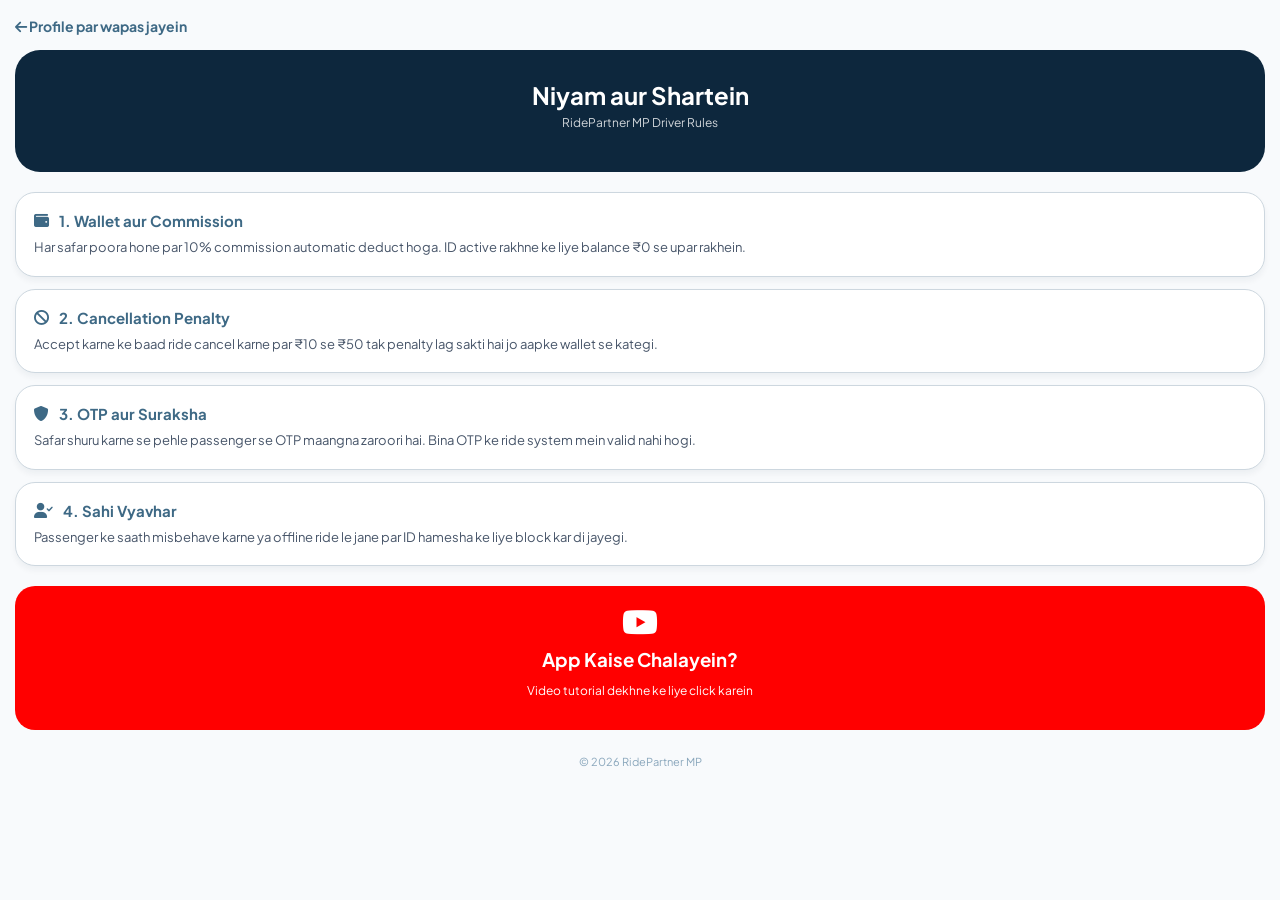
<file: rules.html>
<!DOCTYPE html>
<html lang="hi">
<head>
    <meta charset="UTF-8">
    <meta name="viewport" content="width=device-width, initial-scale=1.0">
    <title>Rules & Regulations - RidePartner</title>
    <link href="https://fonts.googleapis.com/css2?family=Plus+Jakarta+Sans:wght@400;600;800&display=swap" rel="stylesheet">
    <link rel="stylesheet" href="https://cdnjs.cloudflare.com/ajax/libs/font-awesome/6.0.0/css/all.min.css">
    <style>
        :root { 
            --primary: #0D273D;    /* Yankees Blue */
            --accent: #3E6985;     /* Teal Blue */
            --pete: #8AA7BC;       /* Pewter Blue */
            --pastel: #A6BED1;     /* Pastel Blue */
            --columbia: #CDD7DF;   /* Columbia Blue */
            --bg: #F8FAFC; 
            --white: #FFFFFF;
        }

        body { 
            font-family: 'Plus Jakarta Sans', sans-serif; 
            background: var(--bg); 
            margin: 0; 
            padding: 15px; 
            color: var(--primary); 
        }

        .header { 
            background: var(--primary); 
            color: var(--white); 
            padding: 30px 20px; 
            border-radius: 25px; 
            text-align: center; 
            margin-bottom: 20px;
        }

        .rule-card { 
            background: var(--white); 
            padding: 18px; 
            border-radius: 20px; 
            margin-bottom: 12px; 
            border: 1px solid var(--columbia); 
            box-shadow: 0 4px 6px rgba(13, 39, 61, 0.05);
        }

        .rule-card h3 { 
            margin: 0 0 8px 0; 
            font-size: 15px; 
            color: var(--accent); 
            display: flex; 
            align-items: center; 
            gap: 10px; 
        }

        .rule-card p { 
            margin: 0; 
            font-size: 13px; 
            color: #475569; 
            line-height: 1.5; 
        }

        /* YouTube Button Section */
        .video-btn { 
            background: #FF0000; 
            color: var(--white); 
            padding: 20px; 
            border-radius: 20px; 
            text-align: center; 
            margin-top: 20px; 
            cursor: pointer;
            text-decoration: none;
            display: block;
            border: none;
        }

        .back-link {
            display: inline-block;
            margin-bottom: 15px;
            color: var(--accent);
            text-decoration: none;
            font-weight: 700;
            font-size: 14px;
        }
    </style>
</head>
<body>

    <a href="profile.html" class="back-link"><i class="fas fa-arrow-left"></i> Profile par wapas jayein</a>

    <div class="header">
        <h2 style="margin:0;">Niyam aur Shartein</h2>
        <p style="font-size:12px; opacity:0.8; margin-top:5px;">RidePartner MP Driver Rules</p>
    </div>

    <div class="rule-card">
        <h3><i class="fas fa-wallet"></i> 1. Wallet aur Commission</h3>
        <p>Har safar poora hone par 10% commission automatic deduct hoga. ID active rakhne ke liye balance ₹0 se upar rakhein.</p>
    </div>

    <div class="rule-card">
        <h3><i class="fas fa-ban"></i> 2. Cancellation Penalty</h3>
        <p>Accept karne ke baad ride cancel karne par ₹10 se ₹50 tak penalty lag sakti hai jo aapke wallet se kategi.</p>
    </div>

    <div class="rule-card">
        <h3><i class="fas fa-shield-alt"></i> 3. OTP aur Suraksha</h3>
        <p>Safar shuru karne se pehle passenger se OTP maangna zaroori hai. Bina OTP ke ride system mein valid nahi hogi.</p>
    </div>

    <div class="rule-card">
        <h3><i class="fas fa-user-check"></i> 4. Sahi Vyavhar</h3>
        <p>Passenger ke saath misbehave karne ya offline ride le jane par ID hamesha ke liye block kar di jayegi.</p>
    </div>

    <a href="https://youtu.be/906xHU-HE1Y?si=NdmRMW0e21taOurW" target="_blank" class="video-btn">
        <i class="fab fa-youtube fa-2x"></i>
        <h3 style="color: white; margin: 10px 0 5px; justify-content: center;">App Kaise Chalayein?</h3>
        <p style="font-size: 12px; color: white;">Video tutorial dekhne ke liye click karein</p>
    </a>

    <p style="text-align:center; font-size:11px; color:var(--pete); margin-top:25px;">© 2026 RidePartner MP</p>

</body>
</html>
</file>
